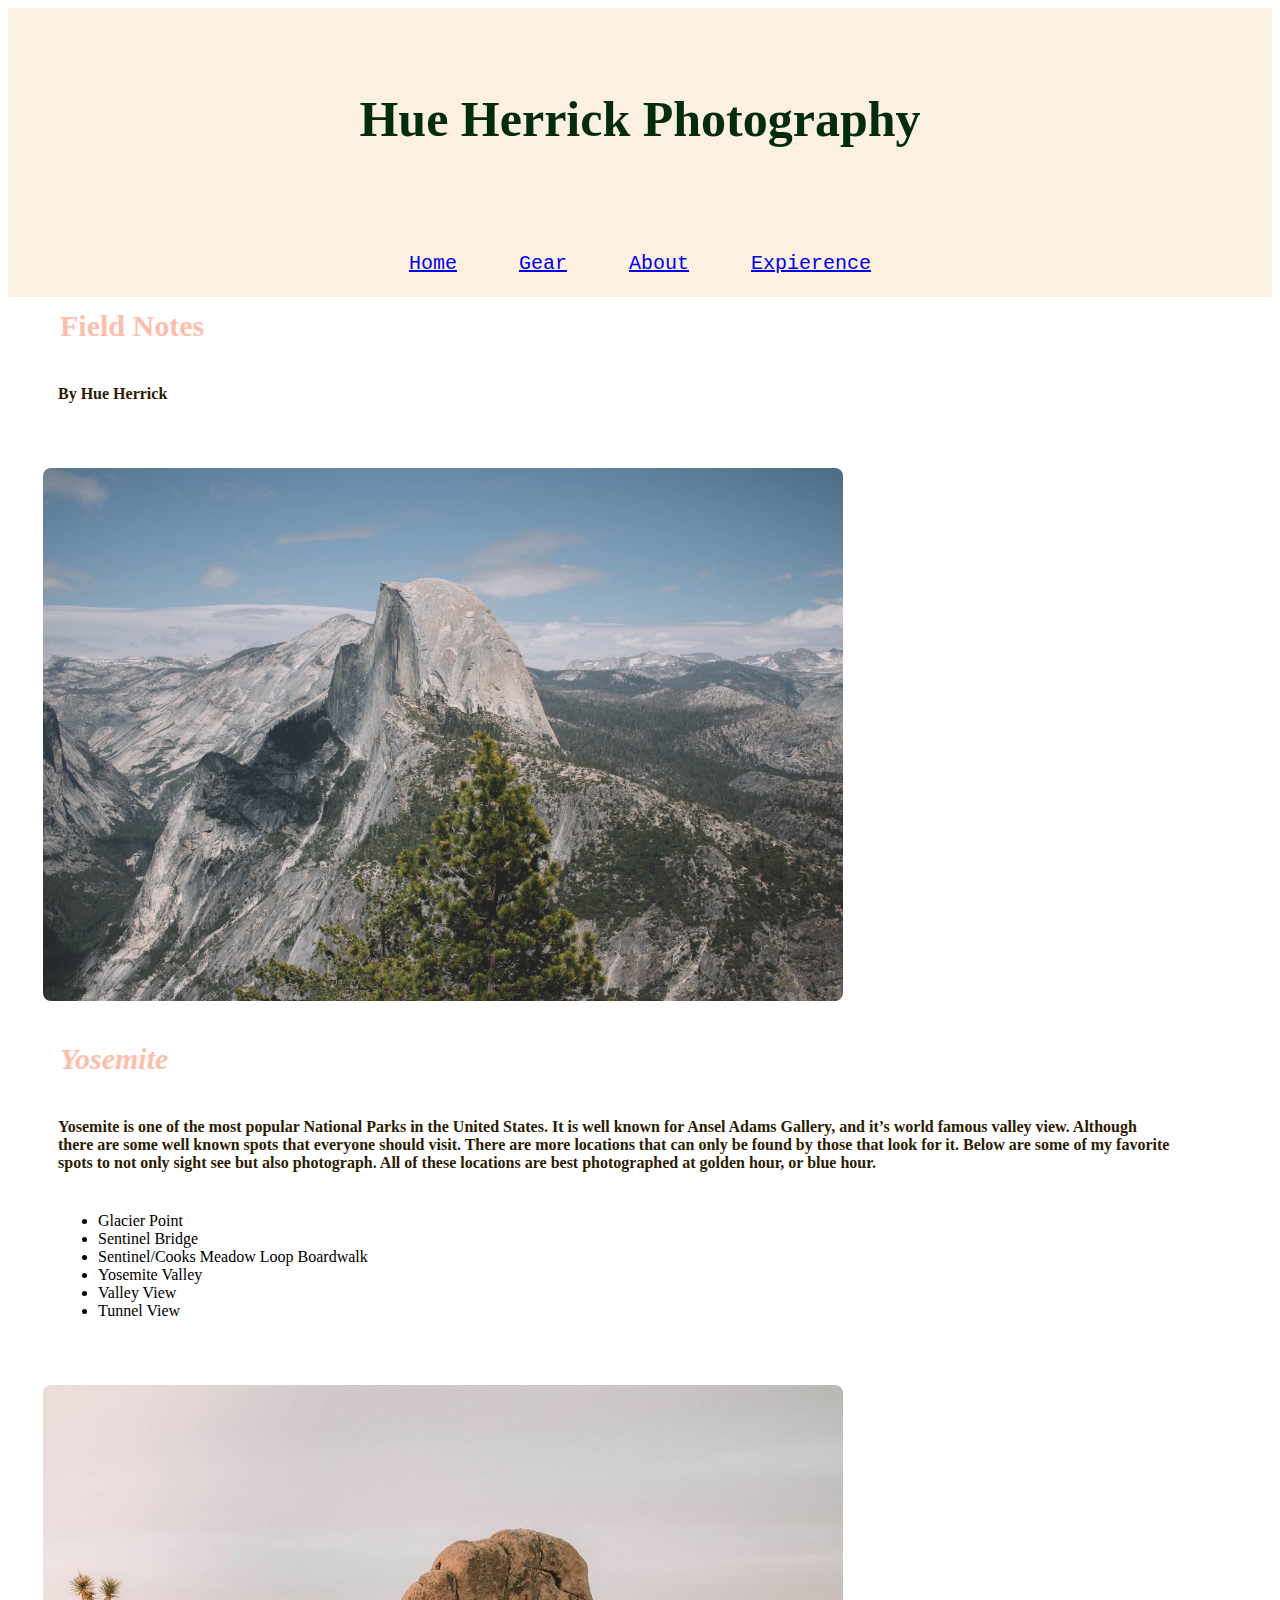
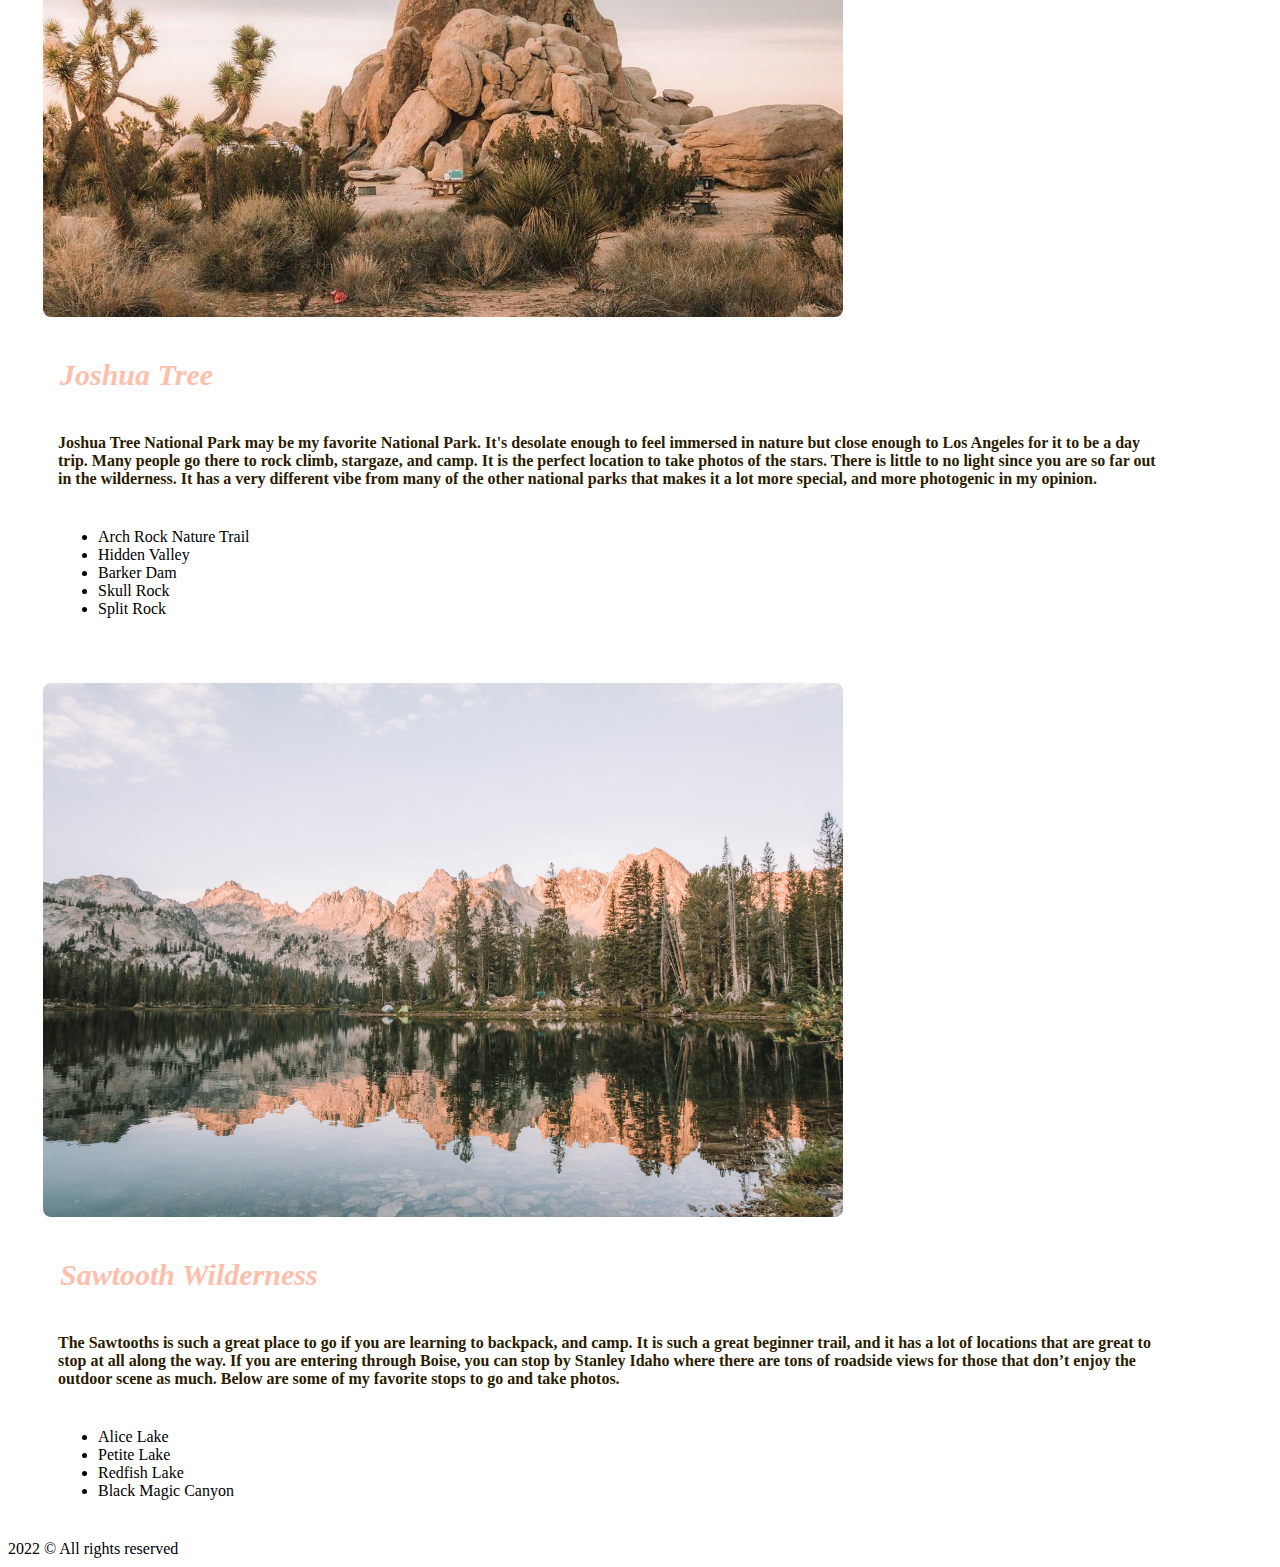
<file: index.html>
<!DOCTYPE html>
        <html lang ="en">
        
            <head>
                <title> Home</title>
                <link rel=" stylesheet" href="style.css">
    
        
                <head>
                    <title> Home </title>
            </head>
        <body> 
            
            
   
        <div class="sticky">
             <h1>Hue Herrick Photography</h1>
        </div>

        <nav>
            <a href="index.html"> Home</a>
            <a href="tags.html"> Gear</a>
            <a href="media.html"> About</a>
            <a href="nested.html"> Expierence</a>
    
        </nav>
            
    <h3> Field Notes</h3>
    
    <p><b>By Hue Herrick</b></p>
    


    <div class="box">
    <img src="yosemite.JPG" width="800px">
</div>
    <Section>
        <h3><i>Yosemite</i></h3>
    <p><b>Yosemite is one of the most popular National Parks in the United States. It is well known for Ansel Adams Gallery, and it’s world famous valley view. Although there are some well known spots that everyone should visit. There are more locations that can only be found by those that look for it. Below are some of my favorite spots to not only sight see but also photograph. All of these locations are best photographed at golden hour, or blue hour.</b></p>
        <ul>
            <li> Glacier Point</li>
            <li> Sentinel Bridge</li>
            <li> Sentinel/Cooks Meadow Loop Boardwalk</li>
            <li> Yosemite Valley</li>
            <li> Valley View</li>
            <li> Tunnel View</li>
        </ul>
    
</Section>

<div class="box">
    <img src="joshua.JPG" width="800px">
</div>

<Section id="Container1">
    <h3><i>Joshua Tree</i></h3>
    <p><b>Joshua Tree National Park may be my favorite National Park. It's desolate enough to feel immersed in nature but close enough to Los Angeles for it to be a day trip. Many people go there to rock climb, stargaze, and camp. It is the perfect location to take photos of the stars. There is little to no light since you are so far out in the wilderness. It has a very different vibe from many of the other national parks that makes it a lot more special, and more photogenic in my opinion.</b></p>
    <ul>
        <li> Arch Rock Nature Trail</li>
        <li> Hidden Valley</li>
        <li> Barker Dam</li>
        <li> Skull Rock</li>
        <li> Split Rock</li>
    </ul>
</Section>

<div class="box">
    <img src="sawtooth.JPG" width="800px">
</div>
<Section>
    <h3><i>Sawtooth Wilderness</i></h3>
    <p><b>The Sawtooths is such a great place to go if you are learning to backpack, and camp. It is such a great beginner trail, and it has a lot of locations that are great to stop at all along the way. If you are entering through Boise, you can stop by Stanley Idaho where there are tons of roadside views for those that don’t enjoy the outdoor scene as much. Below are some of my favorite stops to go and take photos.</b></p>
    <ul>
        <li> Alice Lake</li>
        <li> Petite Lake</li>
        <li>Redfish Lake</li>
        <li>Black Magic Canyon</li>
    </ul>
</Section>


    <footer> 2022 © All rights reserved</footer>
    
    <!--
    <iframe width="560" height="315" src="https://www.youtube.com/embed/MGO4_8YRKro"></iframe>
    
    header>
        <h1>Introduction</h1>
    </header>
    
    
    
    <p>Lorem Ipsum is simply dummy text of the printing and typesetting industry. Lorem Ipsum has been the industry's standard dummy text ever since the 1500s, when an unknown printer took a galley of type and scrambled it to make a type specimen book. It has survived not only five centuries, but also the leap into electronic typesetting, remaining essentially unchanged. It was popularised in the 1960s with the release of Letraset sheets containing Lorem Ipsum passages, and more recently with desktop publishing software like Aldus PageMaker including versions of Lorem Ipsum.</p>
    
    <section>
    
    
    <p> Ted said, <q> HTML is the backbone of the web</q></p>
    
    <a href="https://www.hueherrick.wixsite.com/portfolio/">Visit my Website</a>
    
    <p>
    <img src="beach.jpg" height="300px" alt= "A photo of a bluff along the beach">
    </p>
    
         The following code uses the audio that I downloaded from YouTube
        <p>
    <audio controls>
        <source src="fireplace.mp3">
    </audio>
    </p>
    
    <p>
        <video controls>
            <source src="movie.mp4">
        </video>
    </p>
    
    
    <footer>
        <p> © Hue Herrick. All Rights Reserved</p>
    </footer>
    
    
    
    <button>Click</button>
    
    
    
    </body>
    </html>
    -->
        <!--
           <!DOCTYPE html>
<html lang="en">

    <head>
        <title> HTML Assignment Two </title>

        
    <header>
        <h1>HTML Assignment Two</h1>
        <h3>By: Hue Herrick
            <div>Media Pro 303 - Web Design</div>
        </h3>
    
        <nav>
            <a href="home.html"> Home</a>
            <a href="tags.html"> Tags</a>
            <a href="nested.html"> Nested</a>
            <a href="media.html"> Media</a>
    
        </nav>
 
        <div>
            <p>Change the color to green</p>
        </div>
        
        <div class="pseudoclass">
            <p> Change the color to red</p>
        </div>
           </body> 
        
        
        
        </html>
        
        -->
<!--
<link rel="stylesheet" href="style.css">

                    </head>
           <body>
           -->
            <!---This is HTML-->
<!--
            <nav>
                <a href="#"> Home</a>
                <a href="#"> About</a>
                <a href="#"> Media</a>
            </nav>
        
        <div> Block-level element</div>
        <div> Block-level element</div>
        
        <span> Incline element</span>
        <span> Incline element</span>
        
        
        <div class="box">
            <p>What is Lorem Ipsum?
                Lorem Ipsum is simply dummy text of the printing and typesetting industry. Lorem Ipsum has been the industry's standard dummy text ever since the 1500s, when an unknown printer took a galley of type and scrambled it to make a type specimen book. It has survived not only five centuries, but also the leap into electronic typesetting, remaining essentially unchanged. It was popularised in the 1960s with the release of Letraset sheets containing Lorem Ipsum passages, and more recently with desktop publishing software like Aldus PageMaker including versions of Lorem Ipsum.</p>
            </div>
                <p>Lorem Ipsum is simply dummy text of the printing and typesetting industry. Lorem Ipsum has been the industry's standard dummy text ever since the 1500s, when an unknown printer took a galley of type and scrambled it to make a type specimen book. It has survived not only five centuries, but also the leap into electronic typesetting, remaining essentially unchanged. It was popularised in the 1960s with the release of Letraset sheets containing Lorem Ipsum passages, and more recently with desktop publishing software like Aldus PageMaker including versions of Lorem Ipsum.</p>
                <p>Lorem Ipsum is simply dummy text of the printing and typesetting industry. Lorem Ipsum has been the industry's standard dummy text ever since the 1500s, when an unknown printer took a galley of type and scrambled it to make a type specimen book. It has survived not only five centuries, but also the leap into electronic typesetting, remaining essentially unchanged. It was popularised in the 1960s with the release of Letraset sheets containing Lorem Ipsum passages, and more recently with desktop publishing software like Aldus PageMaker including versions of Lorem Ipsum.</p>
                <p>Lorem Ipsum is simply dummy text of the printing and typesetting industry. Lorem Ipsum has been the industry's standard dummy text ever since the 1500s, when an unknown printer took a galley of type and scrambled it to make a type specimen book. It has survived not only five centuries, but also the leap into electronic typesetting, remaining essentially unchanged. It was popularised in the 1960s with the release of Letraset sheets containing Lorem Ipsum passages, and more recently with desktop publishing software like Aldus PageMaker including versions of Lorem Ipsum.</p>
        
        

</head>



    <nav>
        <a href="#"> Home</a>
        <a href="#"> About</a>
        <a href="#"> Media</a>
    </nav>

<div> Block-level element</div>
<div> Block-level element</div>

<span> Incline element</span>
<span> Incline element</span>


<div class="box">
    <p>What is Lorem Ipsum?
        Lorem Ipsum is simply dummy text of the printing and typesetting industry. Lorem Ipsum has been the industry's standard dummy text ever since the 1500s, when an unknown printer took a galley of type and scrambled it to make a type specimen book. It has survived not only five centuries, but also the leap into electronic typesetting, remaining essentially unchanged. It was popularised in the 1960s with the release of Letraset sheets containing Lorem Ipsum passages, and more recently with desktop publishing software like Aldus PageMaker including versions of Lorem Ipsum.</p>
</div>

    <header>
    <h1>HTML Assignment Two</h1>
    <h3>By: Hue Herrick
        <div>Media Pro 303 - Web Design</div>
    </h3>

    <nav>
        <a href="home.html"> Home</a>
        <a href="tags.html"> Tags</a>
        <a href="nested.html"> Nested</a>
        <a href="media.html"> Media</a>

    </nav>
Five from ‘Basic HTML’
1. <!DOCTYPE html>
2. <head>
3. <h1>
4. <h2>
5. <p>
-->
<!--
Five from ‘Images’ and ‘Audio/Video’
1. <img>
2. <audio>
3. <img>
4. <img>
5. <img>
-->
<!--
Five from ‘Formatting’
1.<b>
2.<em>
3.<i>
4.<b>
5.<b>
-->
<!--
Five from ‘Links’ and ‘Lists’
1. <ul>
2. <li>
3. <ol>
4. <li>
5. <a>

-->
</file>
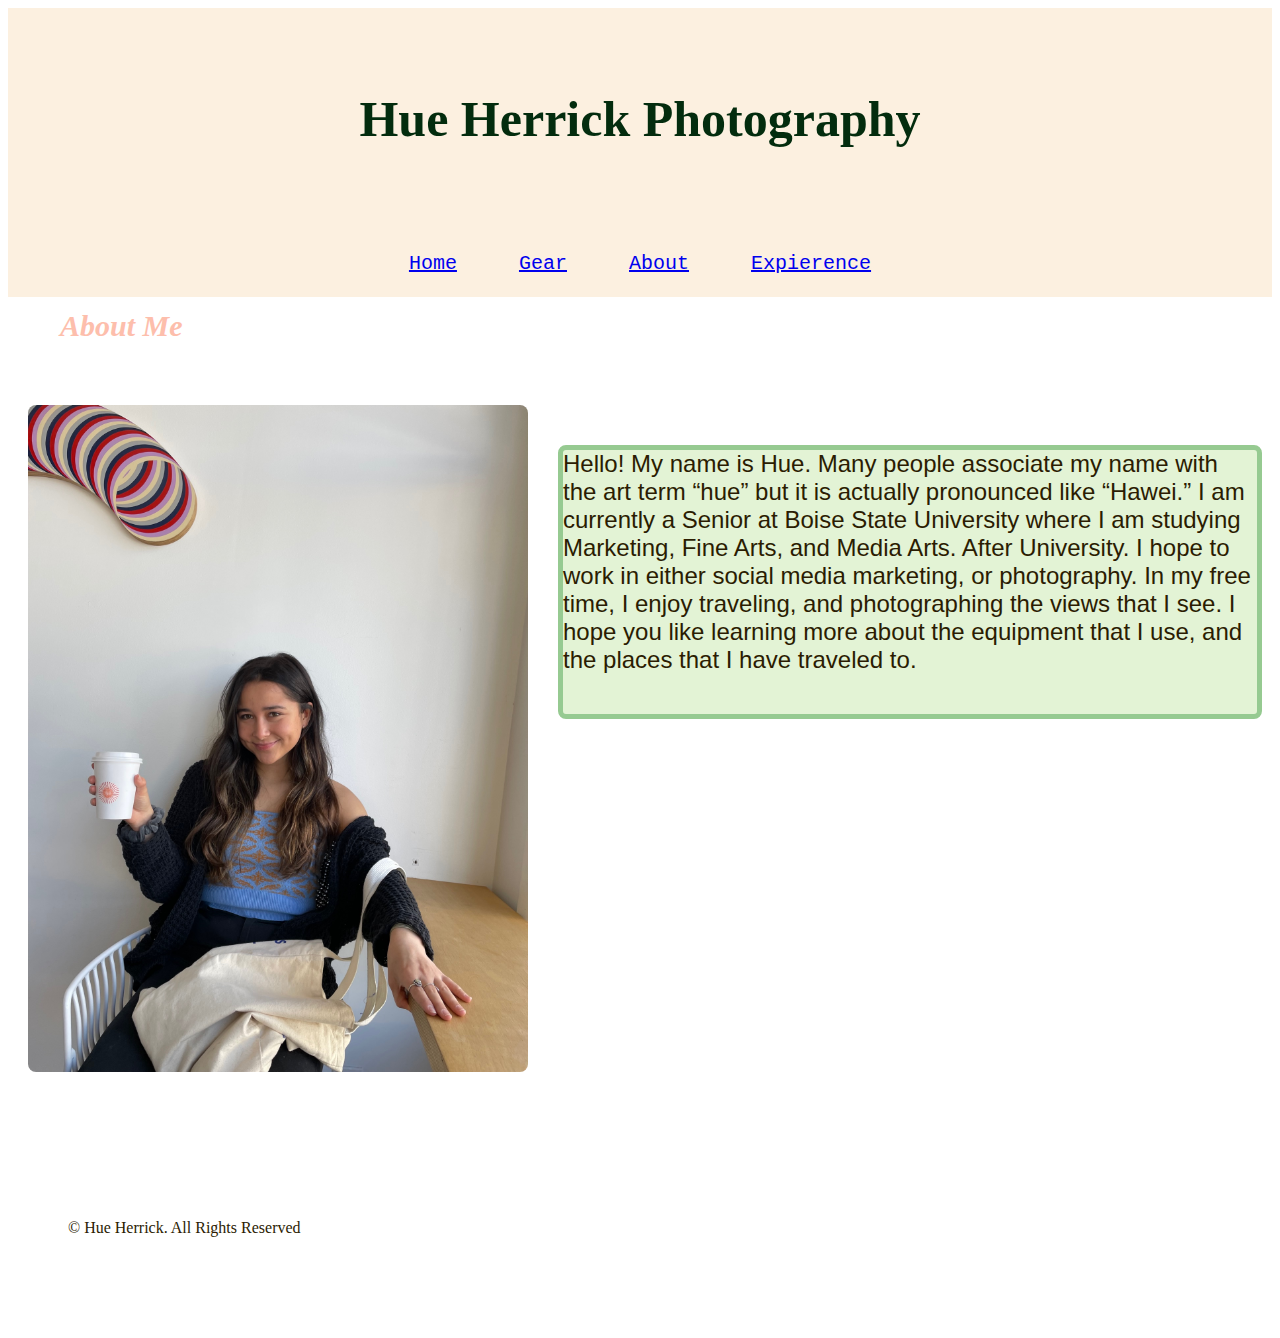
<file: media.html>
<!DOCTYPE html>
<html lang="en">

    <head>
        <title> Home</title>
        <link rel=" stylesheet" href="style.css">


        <head>
            <title> Home </title>
    </head>
<head>
    <h1> Hue Herrick Photography </h1>
</head>
<nav>
    <a href="index.html"> Home</a>
    <a href="tags.html"> Gear</a>
    <a href="media.html"> About</a>
    <a href="nested.html"> Expierence</a>


    </nav>
<Section>
    <h3><i>About Me</i></h3>
</section>

<div class="box5">
<img src="hue.jpg" width="500px">
</div>
<div class="p2">
    <p2>Hello! My name is Hue. Many people associate my name with the art term “hue” but it is actually pronounced like “Hawei.” I am currently a Senior at Boise State University where I am studying Marketing, Fine Arts, and Media Arts. After University. I hope to work in either social media marketing, or photography. In my free time, I enjoy traveling, and photographing the views that I see. I hope you like learning more about the equipment that I use, and the places that I have traveled to.  
    </p>
</ul>
    </div>
<div class="box6">
<footer>
    <p> © Hue Herrick. All Rights Reserved</p>
    </footer>
</div>
</file>
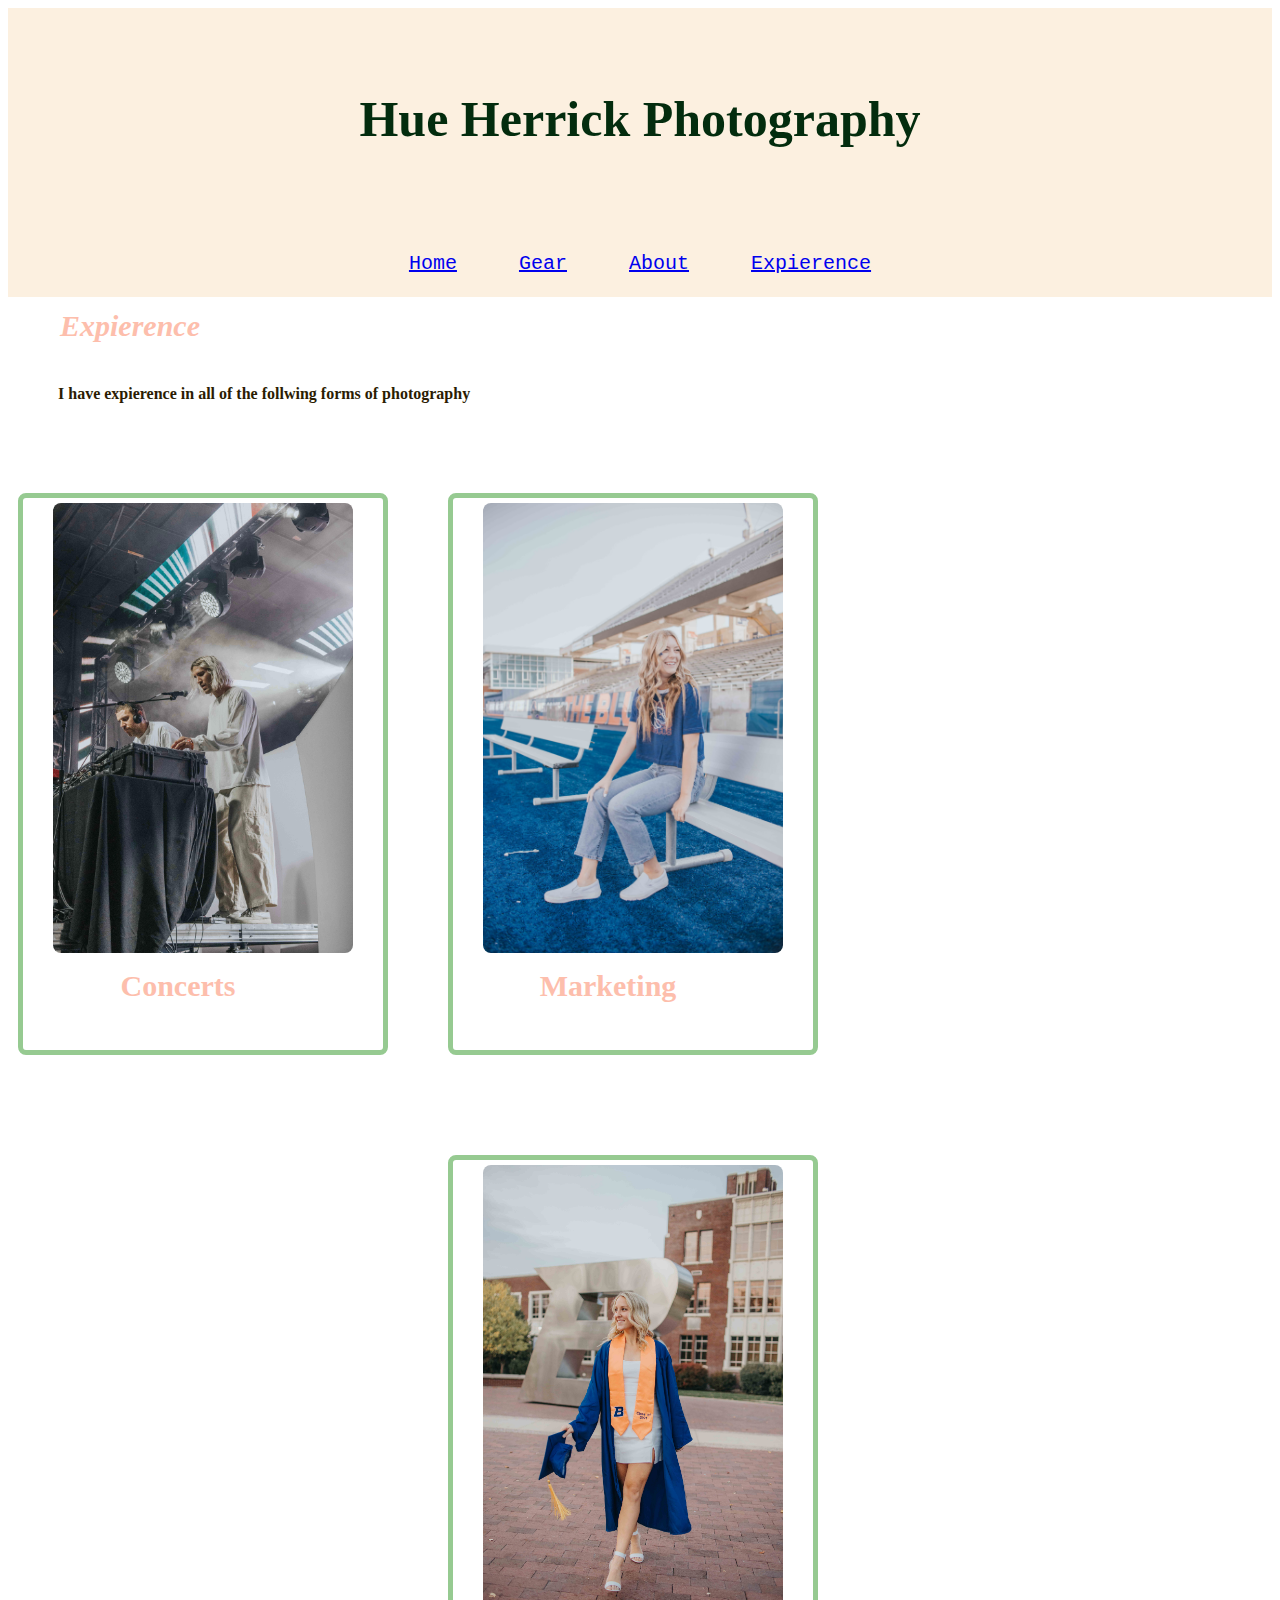
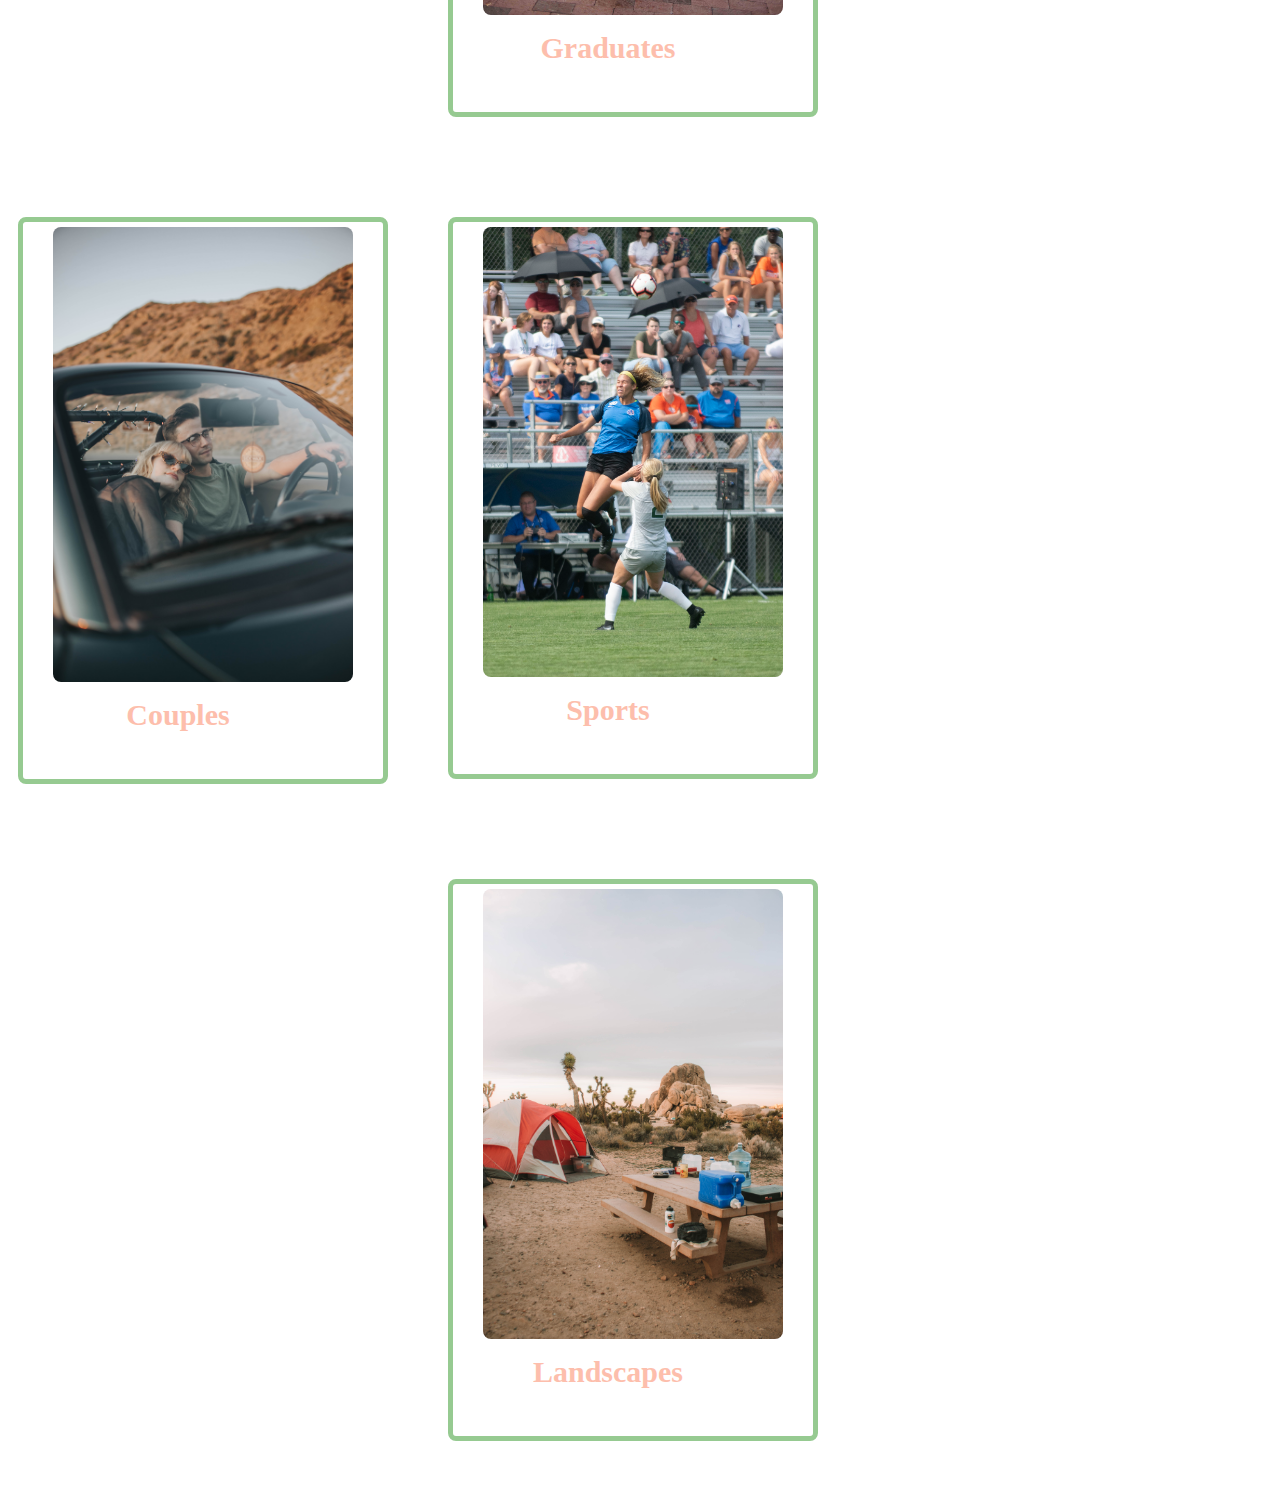
<file: nested.html>
<!DOCTYPE html>
<html lang="en">
    
    <head>
        <title> Home</title>
        <link rel=" stylesheet" href="style.css">


        <head>
            <title> Home </title>
    </head>
<head>
    <h1> Hue Herrick Photography </h1>
</head>
<nav>
    <a href="index.html"> Home</a>
    <a href="tags.html"> Gear</a>
    <a href="media.html"> About</a>
    <a href="nested.html"> Expierence</a>


    </nav>
<Section>
    <h3><i>Expierence</i></h3>
    <p><b>I have expierence in all of the follwing forms of photography</b></p>
</section>
<div class="box7">
    <img src="Concert.jpg" width="300px">
    <h3>Concerts</h3>
</div>
<div class="box7">
    <img src="marketing.jpg" width="300px">
    <h3>Marketing</h3>
</div>
<div class="box7">
    <img src="grad.jpg" width="300px">
    <h3>Graduates</h3>
</div>
<div class="box7">
    <img src="Couples.jpg" width="300px">
    <h3>Couples</h3>
</div>
<div class="box7">
    <img src="Sports2.jpg" width="300px">
    <h3>Sports</h3>
</div>

<div class="box7">
    <img src="Landscapes.jpg" width="300px">
    <h3>Landscapes</h3>
</div>
</file>
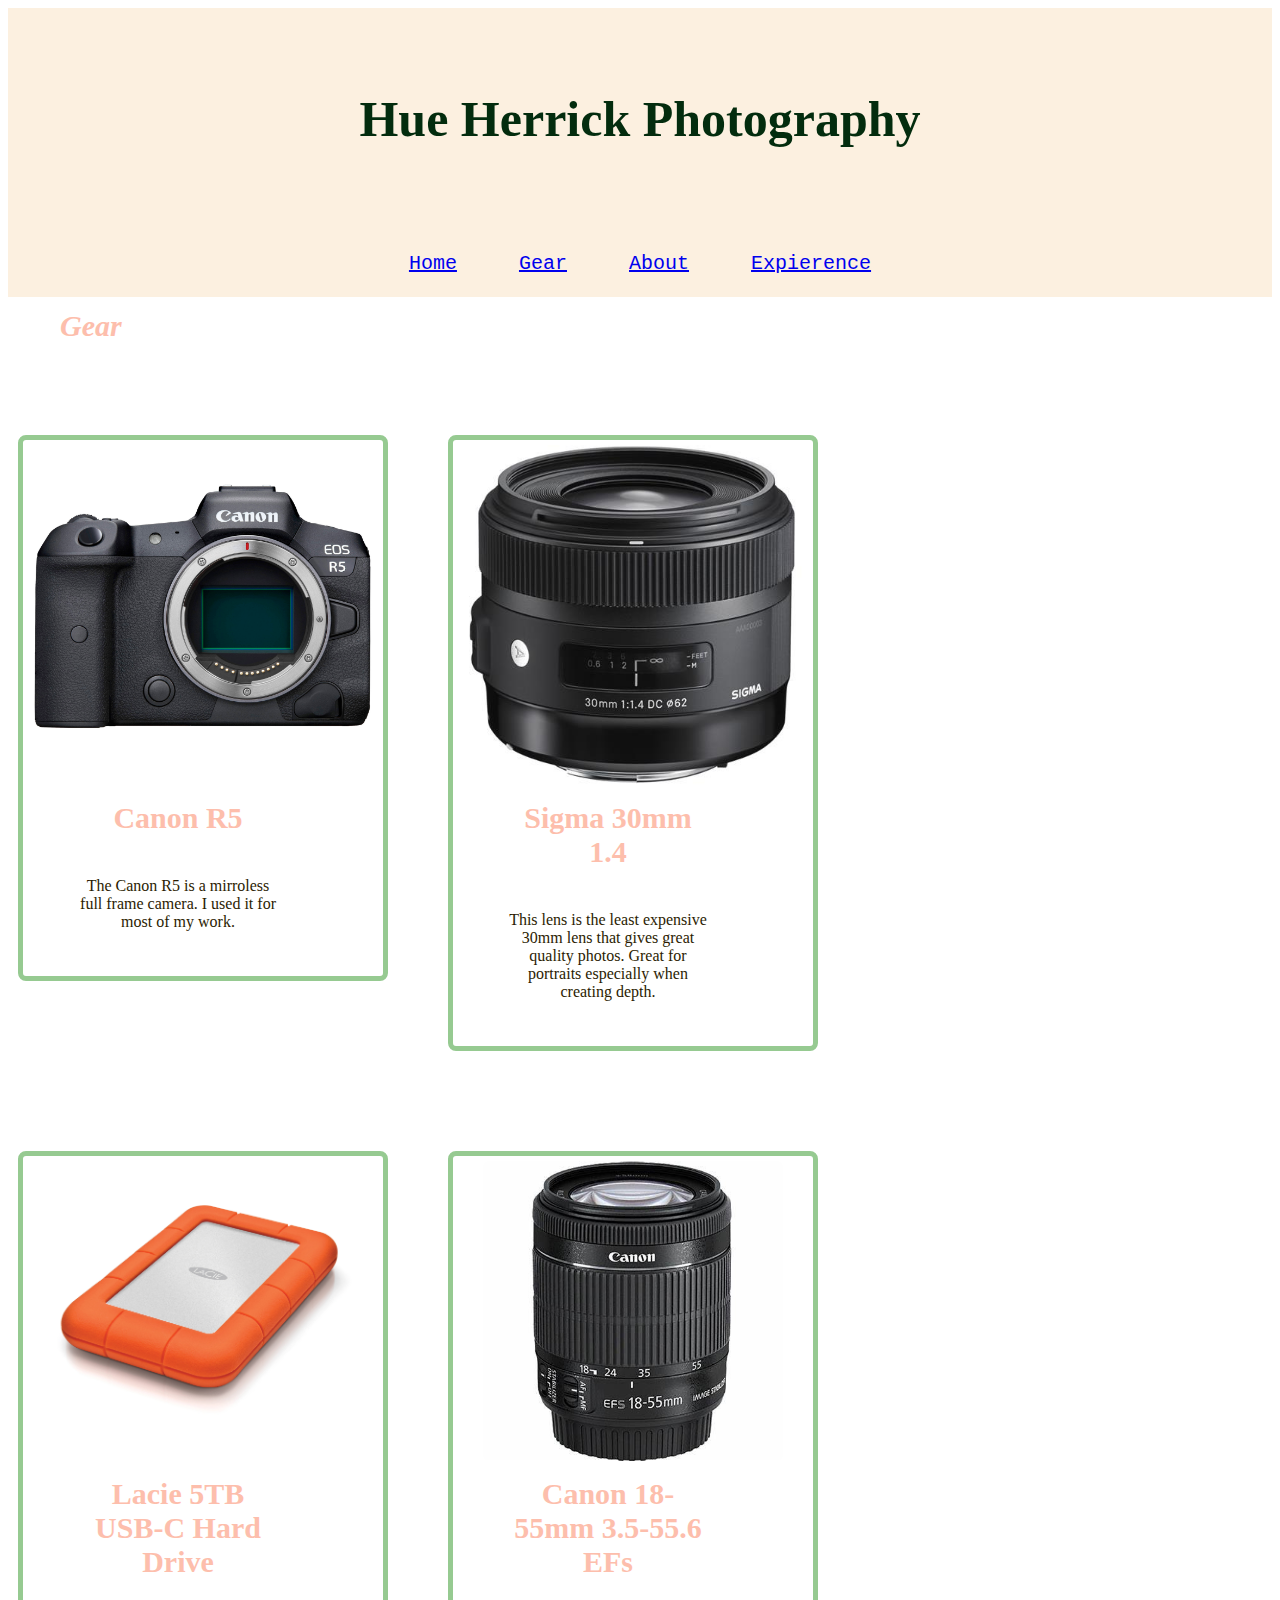
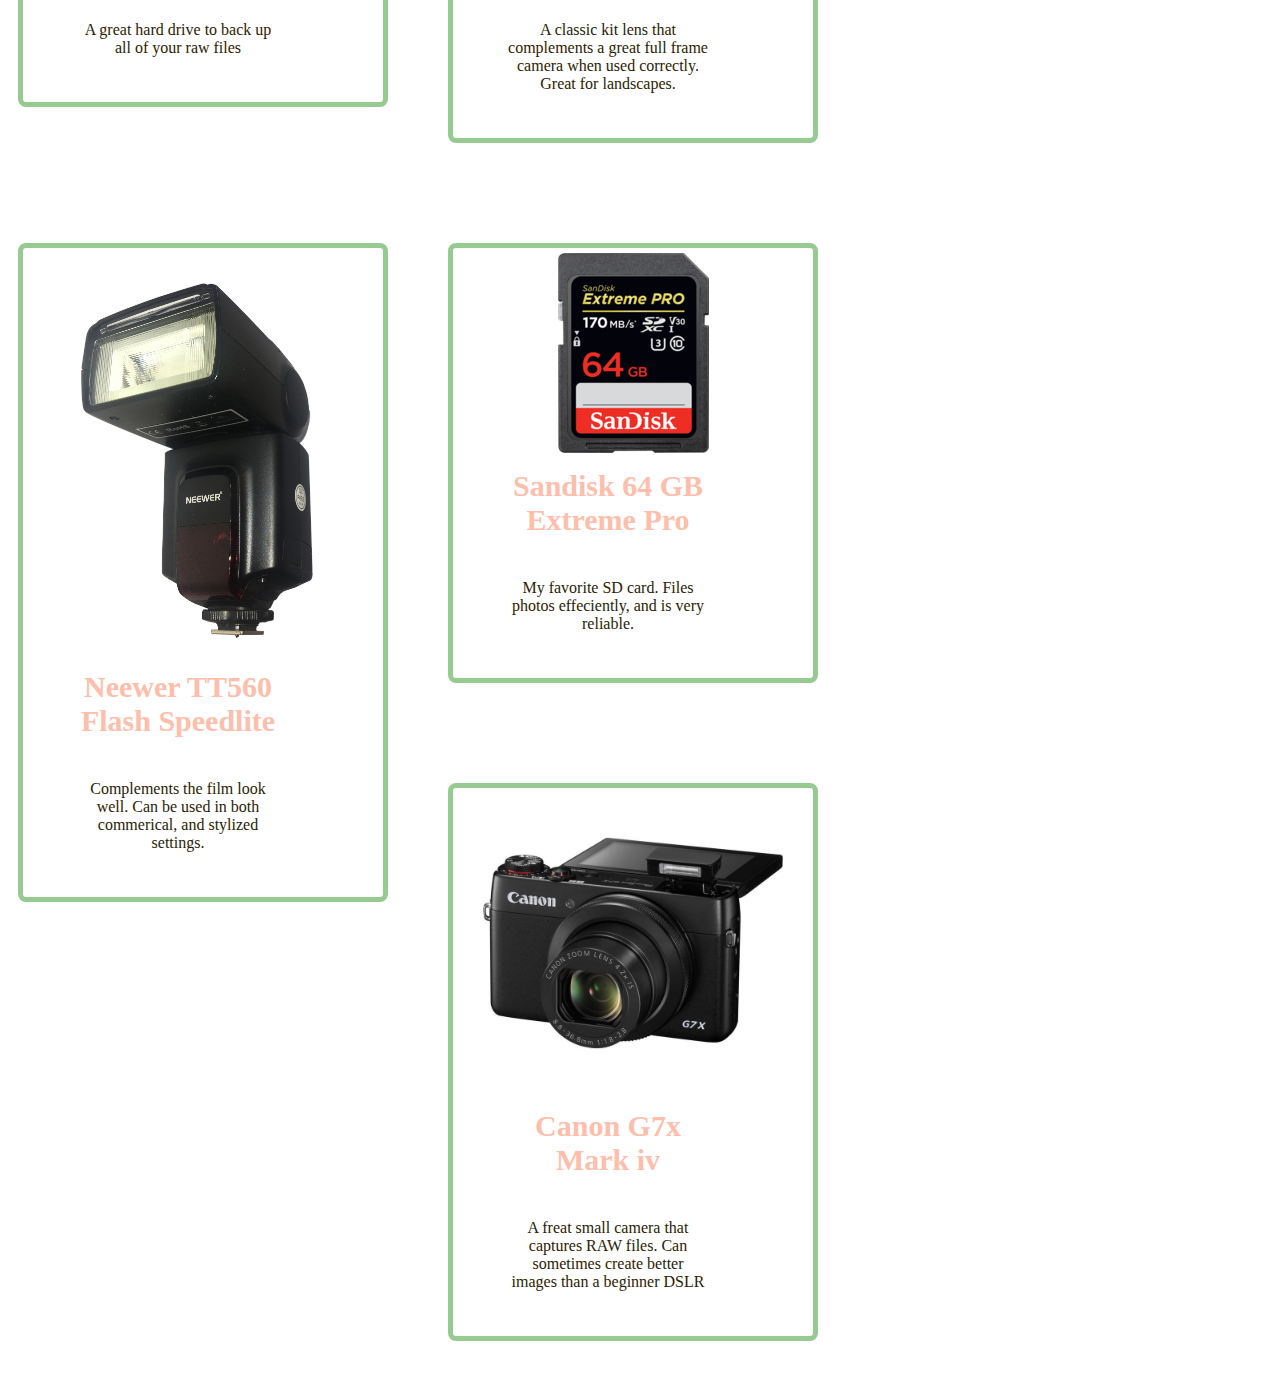
<file: tags.html>
<!DOCTYPE html>
<html lang="en">
    
    <head>
        <title> Home</title>
        <link rel=" stylesheet" href="style.css">


        <head>
            <title> Home </title>
    </head>
<head>
    <h1> Hue Herrick Photography </h1>
</head>
<nav>
    <a href="index.html"> Home</a>
    <a href="tags.html"> Gear</a>
    <a href="media.html"> About</a>
    <a href="nested.html"> Expierence</a>
    </nav>
<Section>


    <h3><i>Gear</i></h3>
</section>

    <body>
        <div class="box7">
            <img src="canon.jpg" width="340px">
        <h3>Canon R5</h3>
        <p>The Canon R5 is a mirroless full frame camera. I used it for most of my work.</p>
    </div>
</Section>
</div>



<div class="box7">
    <img src="sigma.jpg" width="340px">
    <h3>Sigma 30mm 1.4</h3>
        <p>This lens is the least expensive 30mm lens that gives great quality photos. Great for portraits especially when creating depth.</p>
</div>

<div class="box7">
    <img src="LaCie.jpg" width="300px">
    <h3>Lacie 5TB USB-C Hard Drive</h3>
        <p>A great hard drive to back up all of your raw files</p>
    
</div>

<div class="box7">
    <img src="canonlens.jpg" width="300px">
    <h3>Canon 18-55mm 3.5-55.6 EFs</h3>
        <p> A classic kit lens that complements a great full frame camera when used correctly. Great for landscapes.</p>
</div>

<div class="box7">
    <img src="flash.jpg" width="300px">
    <h3>Neewer TT560 Flash Speedlite</h3>
        <p>Complements the film look well. Can be used in both commerical, and stylized settings.</p>
</div>

<div class="box7">
    <img src="SD.png" width="300px">
    <h3>Sandisk 64 GB Extreme Pro</h3>
        <p>My favorite SD card. Files photos effeciently, and is very reliable.</p>
</div>

<div class="box7">
    <img src="g7x.jpg" width="300px">
    <h3>Canon G7x Mark iv</h3>
        <p>A freat small camera that captures RAW files. Can sometimes create better images than a beginner DSLR</p>
</div>
    </main>
</file>
<file: style.css>
.box {
    width: 800px;
    padding: 25px;
    margin: 10px;
    display:block;
    }

 .box3 {
     width: 350px;
    padding: 10px;
    margin: 2px;
    border: 5px solid rgb(150, 202, 145);
    display:block;
    border-radius: 8px;
     } 

.box5 {
    width: 500px;
    padding: 10px;
    margin: 10px;
    float: left;
    display:block;
        }
    
p {
    color: rgb(43, 28, 2);
    margin: 40px 100px 40px 50px;
    Font-size: 16px;
}

p2 {
    color: rgb(43, 28, 2);
    margin: 100px 10px 100px 550px;
    Font-size: 24px;
    font-family:'Gill Sans', 'Gill Sans MT', Calibri, 'Trebuchet MS', sans-serif;
    border: 5px solid rgb(150, 202, 145);
    display:block;
    background-color: rgb(227, 243, 213);
    border-radius: 8px;
}
ul{
    margin:40px 100px 40px 50px;
}
h1 {

    color: rgb(3, 44, 14);
    font: bold;
    padding: 80px;
    font-size: 50px;
    text-align: center;
    background-color: rgb(252, 240, 224);
    margin: 0px 0px 0px 0px;
    border: 2px solid rgb(252, 240, 224);

}
nav{
    color: rgb(3, 44, 14);
    padding: 20px;
    text-align: center;
    font-size: 20px;
    font-family: "monaco", monospace;
    word-spacing: 50px;
    background-color: rgb(252, 240, 224);
    margin: 0px 0px 0px 0px;
    border: 2px solid rgb(252, 240, 224);
}
#container1{
    font-size: 24px;

}

h3{

    color: rgb(253, 190, 172);
    font-size: 30px;
    background-color: rgb(255, 255, 255);
    margin: 10px 100px 40px 50px;
    border: 2px solid rgb(255, 255, 255);

}
.box2 {
    background-color: rgb(187, 117, 160);
    width: 800px;
    border: 5px solid rgb(128, 0, 60);
    padding: 25px;
    margin: 10px;
    }
a.pseudo:hover{
    color:aqua
    margin: 40px 100px 40px 50px;
}

img {
    border-radius: 8px;
  }
    
div.animation{
    animation-timing-function: ease-in ;
    animation-duration: 4s;
}

div.absolute{
    position:absolute;
    top: 2700px;
  right: 250px;
  bottom: 100px;
  width: 800px;
  height: 100px;
}

.box6{
    margin:500px 100px 100px 10px;
}

div.sticky{
    position: -webkit-sticky;
    position: sticky;
    top: 0;  
}

a:hover{
    color:aquamarine
}
.box7{
    width: 350px;
    padding: 5px;
    margin: 50px 50px 50px 10px;
    border: 5px solid rgb(150, 202, 145);
    display:block;
    border-radius: 8px;
    text-align: center;
    float:left;
}

{
    
}
</file>
